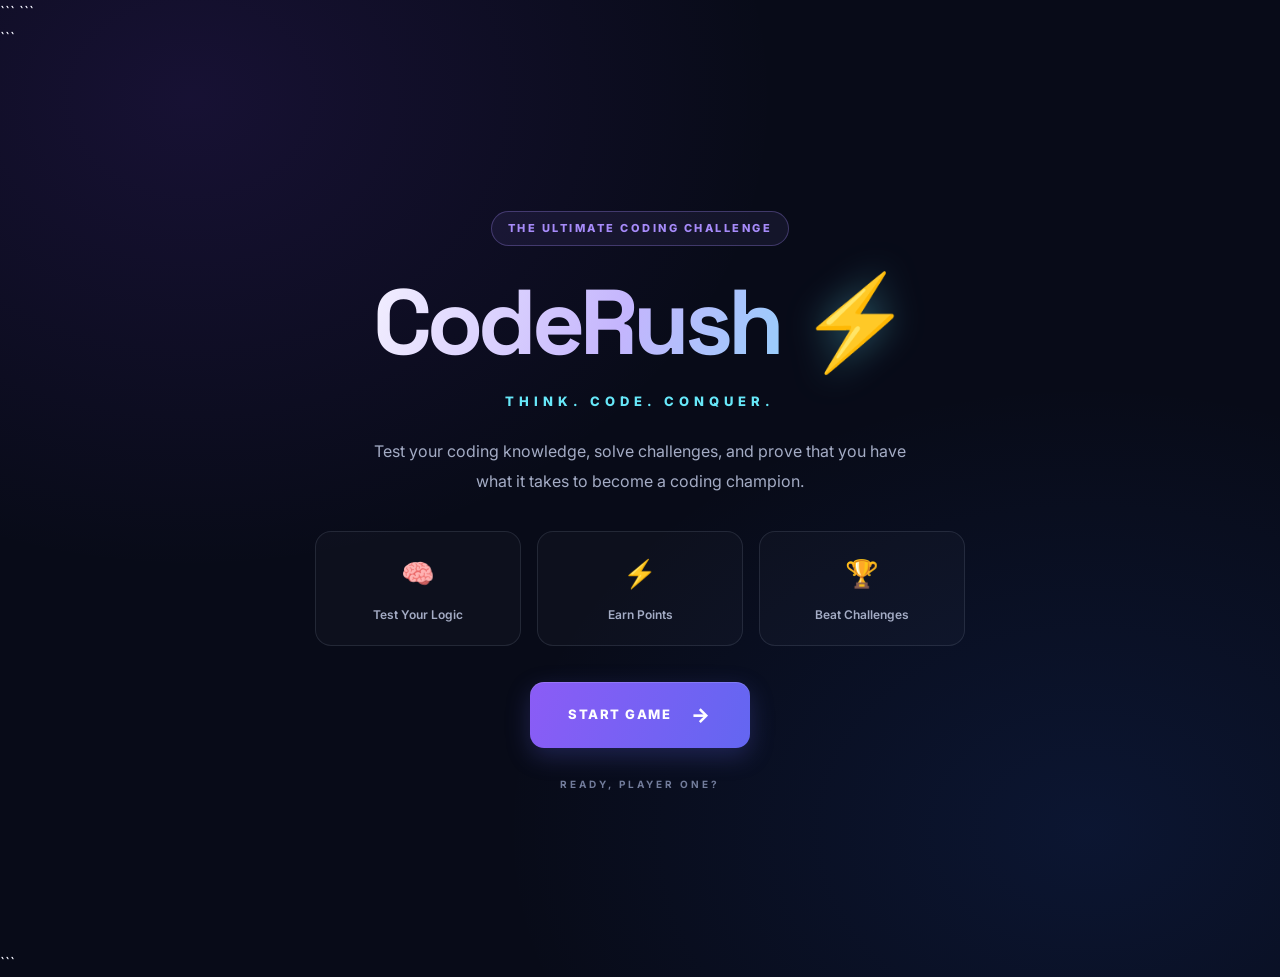
<file: index.html>
<!DOCTYPE html>

<html lang="en">
<head>
    <meta charset="UTF-8">
    <meta name="viewport" content="width=device-width, initial-scale=1.0">

```
<title>CodeRush ⚡ | Coding Challenge Game</title>

<link rel="stylesheet" href="css/style.css">
```

</head>

<body>
    <main class="app-container">

```
    <!-- LANDING SCREEN -->
    <section class="landing-screen">
        <div class="landing-content">
            <p class="game-label">THE ULTIMATE CODING CHALLENGE</p>

            <h1 class="game-title">CodeRush <span>⚡</span></h1>

            <p class="game-tagline">THINK. CODE. CONQUER.</p>

            <p class="game-description">
                Test your coding knowledge, solve challenges,
                and prove that you have what it takes to become
                a coding champion.
            </p>

            <div class="game-features">
                <div class="feature-card">
                    <span class="feature-icon">🧠</span>
                    <span>Test Your Logic</span>
                </div>

                <div class="feature-card">
                    <span class="feature-icon">⚡</span>
                    <span>Earn Points</span>
                </div>

                <div class="feature-card">
                    <span class="feature-icon">🏆</span>
                    <span>Beat Challenges</span>
                </div>
            </div>

            <button class="start-button" type="button">
                START GAME <span>→</span>
            </button>

            <p class="landing-footer">
                READY, PLAYER ONE?
            </p>
        </div>
    </section>
        <!-- LANGUAGE SELECTION SCREEN -->
        <section class="language-screen" style="display: none;">

            <div class="language-header">
                <p class="game-label">CHOOSE YOUR BATTLEFIELD</p>

                <h1 class="language-title">
                    Select Your <span>Language</span>
                </h1>

                <p class="language-description">
                    Pick a language, sharpen your skills, and conquer the challenges.
                </p>
            </div>

            <div class="language-grid">

                <button class="language-card" data-language="Python" type="button">
                    <span class="language-icon">🐍</span>
                    <span class="language-name">Python</span>
                    <span class="language-level">Beginner Friendly</span>
                </button>

                <button class="language-card" data-language="C" type="button">
                    <span class="language-icon">⚙️</span>
                    <span class="language-name">C</span>
                    <span class="language-level">Logic & Fundamentals</span>
                </button>

                <button class="language-card" data-language="C++" type="button">
                    <span class="language-icon">🚀</span>
                    <span class="language-name">C++</span>
                    <span class="language-level">Logic & OOP</span>
                </button>

                <button class="language-card" data-language="Java" type="button">
                    <span class="language-icon">☕</span>
                    <span class="language-name">Java</span>
                    <span class="language-level">Programming & OOP</span>
                </button>

                <button class="language-card" data-language="JavaScript" type="button">
                    <span class="language-icon">🌐</span>
                    <span class="language-name">JavaScript</span>
                    <span class="language-level">Web Programming</span>
                </button>

                <button class="language-card" data-language="SQL" type="button">
                    <span class="language-icon">🗃️</span>
                    <span class="language-name">SQL</span>
                    <span class="language-level">Database Challenges</span>
                </button>

            </div>

            <button class="back-button" type="button">
                ← BACK TO HOME
            </button>

        </section>
        <!-- END LANGUAGE SELECTION SCREEN -->
         
    <!-- GAME SCREEN -->
    <section class="game-screen" style="display: none;">

        <!-- GAME HEADER -->
    <header class="game-header">
        <p class="game-logo">CodeRush <span>⚡</span></p>
        <p class="game-level">LEVEL 1: CODE ROOKIE</p>

        <nav class="game-navigation">
            <button class="nav-button home-button" type="button">
                🏠 HOME
            </button>

            <button class="nav-button change-language-button" type="button">
                ⚡BACK TO LANGUAGES
            </button>
        </nav>
    </header>


        <!-- SCORE AND PROGRESS -->
        <div class="game-progress">
            <div class="progress-item">
                <span class="progress-label">QUESTION</span>
                <p>
                    <span id="question-number">1</span>
                    <span class="progress-divider">/</span>
                    <span id="total-questions">5</span>
                </p>

            </div>
            <div class="progress-item">
                <span class="progress-label">❤️ LIVES</span>
                <p><span id="lives">❤️ ❤️ ❤️</span></p>
            </div>

            <div class="progress-item">
                <span class="progress-label">🔥 STREAK</span>
                <p><span id="streak">0</span> <span class="score-unit">IN A ROW</span></p>
            </div>

            <div class="progress-item">
                <span class="progress-label">⏱️ TIME LEFT</span>
                <p><span id="timer">20</span> <span class="score-unit">SEC</span></p>
            </div>
            
            <div class="progress-bar-container">
                <div class="progress-bar" id="progress-bar"></div>
            </div>

            <div class="progress-item">
                <span class="progress-label">YOUR SCORE</span>
                <p><span id="score">0</span> <span class="score-unit">PTS</span></p>
            </div>

            <div class="progress-item">
                <span class="progress-label">GAME MODE</span>
                <p class="mode-name">PREDICT OUTPUT</p>
            </div>
        </div>

        <!-- QUESTION CARD -->
        <div class="question-card">

            <div class="question-heading">
                <span class="question-icon">🧠</span>
                <h2>Predict the Output</h2>
            </div>

            <p class="question-text">
                What will this Python code print?
            </p>

            <!-- JavaScript updates this code block -->
            <pre><code>name = "CodeRush"
```

print(name)</code></pre>

```
            <!-- JavaScript creates the answer buttons here -->
            <div class="answer-options">
                <button class="answer-button" type="button">Python</button>
                <button class="answer-button" type="button">CodeRush</button>
                <button class="answer-button" type="button">name</button>
                <button class="answer-button" type="button">Error</button>
            </div>

        </div>

        <footer class="game-footer">
            <p>⚡ THINK FAST. CODE SMART.</p>
            <p>EVERY CHALLENGE MAKES YOU STRONGER.</p>
        </footer>

    </section>

</main>

<!-- Load the questions before the game logic -->
<script src="js/questions.js"></script>
<script src="js/game.js"></script>
```

</body>
</html>
</file>
<file: css/style.css>
/* ==================================================
   CODERUSH — DESIGN SYSTEM
   Theme: Midnight Neon
================================================== */

@import url('https://fonts.googleapis.com/css2?family=Inter:wght@400;500;600;700;800&family=Space+Grotesk:wght@400;500;600;700&display=swap');


/* ==================================================
   1. GLOBAL VARIABLES
================================================== */

:root {
    --bg-primary: #080b18;
    --bg-secondary: #10152a;
    --bg-card: rgba(20, 27, 49, 0.88);

    --accent-purple: #a78bfa;
    --accent-blue: #60a5fa;
    --accent-cyan: #67e8f9;

    --text-primary: #f4f5ff;
    --text-secondary: #a4acc5;
    --text-muted: #727c9b;

    --border-color: rgba(148, 163, 184, 0.16);

    --success: #4ade80;
    --danger: #fb7185;

    --radius-small: 10px;
    --radius-medium: 16px;
    --radius-large: 24px;

    --transition: 0.25s ease;
}


/* ==================================================
   2. RESET AND BASE STYLES
================================================== */

* {
    box-sizing: border-box;
    margin: 0;
    padding: 0;
}

html {
    scroll-behavior: smooth;
}

body {
    min-height: 100vh;
    font-family: 'Inter', sans-serif;

    background:
        radial-gradient(
            ellipse at 15% 10%,
            rgba(124, 58, 237, 0.13),
            transparent 38%
        ),
        radial-gradient(
            ellipse at 85% 85%,
            rgba(37, 99, 235, 0.12),
            transparent 38%
        ),
        var(--bg-primary);

    color: var(--text-primary);
    line-height: 1.6;

    -webkit-font-smoothing: antialiased;
}

button {
    font: inherit;
}

button:focus-visible {
    outline: 3px solid var(--accent-cyan);
    outline-offset: 4px;
}

button:disabled {
    cursor: not-allowed;
}


/* ==================================================
   3. MAIN APPLICATION
================================================== */

.app-container {
    width: 100%;
    min-height: 100vh;
}


/* ==================================================
   4. LANDING SCREEN
================================================== */

.landing-screen {
    min-height: 100vh;

    display: flex;
    align-items: center;
    justify-content: center;

    padding: 48px 24px;
    text-align: center;
}

.landing-content {
    width: 100%;
    max-width: 850px;

    animation: fadeUp 0.7s ease both;
}

.game-label {
    display: inline-block;

    padding: 8px 16px;
    margin-bottom: 26px;

    border: 1px solid rgba(167, 139, 250, 0.3);
    border-radius: 100px;

    background: rgba(167, 139, 250, 0.08);

    color: var(--accent-purple);

    font-size: 11px;
    font-weight: 800;
    letter-spacing: 2.5px;
}

.game-title {
    margin-bottom: 8px;

    font-family: 'Space Grotesk', sans-serif;
    font-size: clamp(52px, 9vw, 92px);
    font-weight: 700;
    letter-spacing: -5px;
    line-height: 1.1;

    background: linear-gradient(
        110deg,
        #ffffff 10%,
        #c4b5fd 48%,
        #67e8f9 90%
    );

    -webkit-background-clip: text;
    background-clip: text;
    color: transparent;
}

.game-title span {
    display: inline-block;

    background: none;
    color: var(--accent-cyan);

    -webkit-text-fill-color: var(--accent-cyan);

    filter: drop-shadow(0 0 18px rgba(103, 232, 249, 0.35));
}

.game-tagline {
    margin-top: 18px;

    color: var(--accent-cyan);

    font-size: 13px;
    font-weight: 800;
    letter-spacing: 5px;
}

.game-description {
    max-width: 540px;

    margin: 24px auto 34px;

    color: var(--text-secondary);
    font-size: 16px;
    line-height: 1.9;
}


/* ==================================================
   5. LANDING PAGE FEATURE CARDS
================================================== */

.game-features {
    display: grid;
    grid-template-columns: repeat(3, minmax(0, 1fr));

    gap: 16px;

    max-width: 650px;
    margin: 0 auto 36px;
}

.feature-card {
    min-height: 115px;

    display: flex;
    flex-direction: column;
    align-items: center;
    justify-content: center;

    gap: 10px;
    padding: 18px 12px;

    border: 1px solid var(--border-color);
    border-radius: var(--radius-medium);

    background: rgba(255, 255, 255, 0.025);

    color: var(--text-secondary);
    font-size: 12px;
    font-weight: 600;

    transition:
        transform var(--transition),
        border-color var(--transition),
        background var(--transition);
}

.feature-card:hover {
    transform: translateY(-5px);

    border-color: rgba(167, 139, 250, 0.5);
    background: rgba(167, 139, 250, 0.07);
}

.feature-icon {
    font-size: 27px;
}


/* ==================================================
   6. BUTTONS
================================================== */

.start-button {
    min-width: 220px;

    display: inline-flex;
    align-items: center;
    justify-content: center;

    gap: 20px;
    padding: 17px 28px;

    border: none;
    border-radius: 14px;

    background: linear-gradient(
        110deg,
        #8b5cf6,
        #6366f1
    );

    color: white;

    font-size: 13px;
    font-weight: 800;
    letter-spacing: 1.5px;

    cursor: pointer;

    box-shadow:
        0 8px 25px rgba(99, 102, 241, 0.25),
        inset 0 1px 0 rgba(255, 255, 255, 0.15);

    transition:
        transform var(--transition),
        box-shadow var(--transition),
        filter var(--transition);
}

.start-button span {
    font-size: 20px;
    transition: transform var(--transition);
}

.start-button:hover {
    transform: translateY(-3px);

    filter: brightness(1.12);

    box-shadow:
        0 12px 35px rgba(99, 102, 241, 0.4),
        inset 0 1px 0 rgba(255, 255, 255, 0.2);
}

.start-button:hover span {
    transform: translateX(5px);
}

.start-button:active {
    transform: translateY(0);
}

.landing-footer {
    margin-top: 28px;

    color: var(--text-muted);

    font-size: 10px;
    font-weight: 700;
    letter-spacing: 3px;
}


/* ==================================================
   7. GAME SCREEN LAYOUT
================================================== */

.game-screen {
    width: 100%;
    max-width: 1000px;

    margin: 0 auto;
    padding: 36px 28px 24px;

    animation: fadeUp 0.4s ease both;
}


/* ==================================================
   8. GAME HEADER
================================================== */

.game-header {
    display: flex;
    align-items: center;
    justify-content: space-between;

    gap: 20px;
    margin-bottom: 32px;
    padding-bottom: 22px;

    border-bottom: 1px solid var(--border-color);
}

.game-logo {
    font-family: 'Space Grotesk', sans-serif;
    font-size: 23px;
    font-weight: 700;
    letter-spacing: -0.7px;
}

.game-logo span {
    color: var(--accent-cyan);
}

.game-level {
    padding: 8px 13px;

    border: 1px solid rgba(103, 232, 249, 0.2);
    border-radius: 8px;

    background: rgba(103, 232, 249, 0.06);

    color: var(--accent-cyan);

    font-size: 10px;
    font-weight: 800;
    letter-spacing: 1px;
}


/* ==================================================
   9. GAME STATS DASHBOARD
================================================== */

.game-progress {
    display: grid;
    grid-template-columns: repeat(4, minmax(0, 1fr));

    gap: 14px;
    margin-bottom: 24px;
}

.progress-item {
    min-width: 0;
    min-height: 105px;

    display: flex;
    flex-direction: column;
    justify-content: center;

    gap: 8px;
    padding: 17px;

    border: 1px solid var(--border-color);
    border-radius: var(--radius-medium);

    background: linear-gradient(
        145deg,
        rgba(26, 34, 59, 0.8),
        rgba(15, 20, 39, 0.8)
    );

    transition:
        border-color var(--transition),
        transform var(--transition);
}

.progress-item:hover {
    transform: translateY(-2px);
    border-color: rgba(167, 139, 250, 0.3);
}

.progress-label {
    color: var(--text-muted);

    font-size: 10px;
    font-weight: 800;
    letter-spacing: 1.1px;
}

.progress-item p {
    color: var(--text-primary);

    font-family: 'Space Grotesk', sans-serif;
    font-size: 23px;
    font-weight: 700;

    line-height: 1.4;
    overflow-wrap: anywhere;
}

.progress-divider {
    color: var(--text-muted);
}

.score-unit {
    color: var(--text-muted);

    font-family: 'Inter', sans-serif;
    font-size: 10px;
    font-weight: 700;
    letter-spacing: 0.8px;
}

.mode-name {
    color: var(--accent-purple) !important;

    font-family: 'Inter', sans-serif !important;
    font-size: 11px !important;
    font-weight: 800 !important;
    letter-spacing: 0.5px;
}


/* ==================================================
   10. PROGRESS BAR
================================================== */

.progress-bar-container {
    width: 100%;
    height: 6px;

    margin: 0 0 28px;

    overflow: hidden;

    border-radius: 100px;
    background: #222943;
}

.progress-bar {
    width: 0%;
    height: 100%;

    border-radius: inherit;

    background: linear-gradient(
        90deg,
        var(--accent-purple),
        var(--accent-blue),
        var(--accent-cyan)
    );

    box-shadow: 0 0 14px rgba(103, 232, 249, 0.35);

    transition: width 0.4s ease;
}


/* ==================================================
   11. QUESTION CARD
================================================== */

.question-card {
    padding: 34px;

    border: 1px solid var(--border-color);
    border-radius: var(--radius-large);

    background: var(--bg-card);

    box-shadow:
        0 20px 60px rgba(0, 0, 0, 0.18),
        inset 0 1px 0 rgba(255, 255, 255, 0.025);

    backdrop-filter: blur(16px);
}

.question-heading {
    display: flex;
    align-items: center;

    gap: 13px;
    margin-bottom: 16px;
}

.question-icon {
    width: 43px;
    height: 43px;

    display: flex;
    align-items: center;
    justify-content: center;

    flex-shrink: 0;

    border: 1px solid rgba(167, 139, 250, 0.2);
    border-radius: 12px;

    background: rgba(167, 139, 250, 0.1);

    font-size: 21px;
}

.question-card h2 {
    color: var(--text-primary);

    font-family: 'Space Grotesk', sans-serif;
    font-size: 23px;
    font-weight: 700;
    letter-spacing: -0.5px;
}

.question-text {
    margin: 12px 0 23px;

    color: var(--text-secondary);
    font-size: 14px;
    line-height: 1.8;
}


/* ==================================================
   12. CODE BLOCK
================================================== */

.question-card pre {
    position: relative;

    margin-bottom: 27px;
    padding: 24px;

    overflow-x: auto;

    border: 1px solid rgba(103, 232, 249, 0.12);
    border-radius: var(--radius-medium);

    background: #090d1b;

    color: #a5f3fc;

    font-family: 'Consolas', 'Courier New', monospace;
    font-size: 14px;
    line-height: 1.9;

    tab-size: 4;
}

.question-card pre code {
    font-family: inherit;
    white-space: pre;
}


/* ==================================================
   13. ANSWER OPTIONS
================================================== */

.answer-options {
    display: grid;
    grid-template-columns: repeat(2, minmax(0, 1fr));

    gap: 13px;
}

.answer-button {
    min-height: 60px;

    display: flex;
    align-items: center;

    padding: 17px 19px;

    border: 1px solid rgba(148, 163, 184, 0.2);
    border-radius: 12px;

    background: rgba(255, 255, 255, 0.025);

    color: #dbe4ff;

    font-size: 13px;
    font-weight: 600;
    text-align: left;

    overflow-wrap: anywhere;

    cursor: pointer;

    transition:
        transform var(--transition),
        border-color var(--transition),
        background var(--transition),
        box-shadow var(--transition);
}

.answer-button:hover:not(:disabled) {
    transform: translateY(-2px);

    border-color: rgba(167, 139, 250, 0.65);

    background: rgba(167, 139, 250, 0.09);

    box-shadow: 0 5px 18px rgba(0, 0, 0, 0.12);
}

.answer-button:disabled {
    cursor: default;
}


/* ==================================================
   14. ANSWER FEEDBACK
================================================== */

.answer-feedback {
    grid-column: 1 / -1;

    padding: 19px 21px;

    border: 1px solid rgba(103, 232, 249, 0.14);
    border-radius: 13px;

    background: rgba(103, 232, 249, 0.045);

    color: var(--text-secondary);

    font-size: 13px;
    line-height: 1.9;

    overflow-wrap: anywhere;

    animation: fadeUp 0.3s ease both;
}

.answer-feedback strong {
    display: inline-block;

    margin-bottom: 5px;

    color: var(--text-primary);
    font-size: 14px;
}


/* ==================================================
   15. NEXT QUESTION / RESTART BUTTON
================================================== */

.next-button {
    grid-column: 1 / -1;

    width: 100%;
    min-height: 54px;

    padding: 15px 20px;

    border: 1px solid rgba(103, 232, 249, 0.2);
    border-radius: 12px;

    background: linear-gradient(
        110deg,
        #67e8f9,
        #60a5fa
    );

    color: #07111f;

    font-size: 12px;
    font-weight: 800;
    letter-spacing: 1px;

    cursor: pointer;

    transition:
        transform var(--transition),
        box-shadow var(--transition),
        filter var(--transition);
}

.next-button:hover {
    transform: translateY(-2px);

    filter: brightness(1.07);

    box-shadow: 0 8px 24px rgba(96, 165, 250, 0.2);
}

.next-button:active {
    transform: translateY(0);
}


/* ==================================================
   16. LIVES DISPLAY
================================================== */

#lives {
    font-family: 'Inter', sans-serif;
    font-size: 17px;
    letter-spacing: 2px;
}


/* ==================================================
   17. TIMER
================================================== */

#timer {
    color: var(--accent-cyan);
    font-variant-numeric: tabular-nums;
}


/* ==================================================
   18. RESULTS SCREEN
================================================== */

.question-card > h2 {
    margin-bottom: 20px;
}

.question-card > p {
    margin-top: 13px;
    margin-bottom: 13px;

    color: var(--text-secondary);
    line-height: 1.8;
}

.question-card > p strong {
    color: var(--accent-cyan);
}

.question-card > .next-button {
    margin-top: 20px;
}


/* ==================================================
   19. GAME FOOTER
================================================== */

.game-footer {
    display: flex;
    align-items: center;
    justify-content: space-between;

    gap: 15px;
    margin-top: 27px;
    padding: 15px 3px;
}

.game-footer p {
    color: var(--text-muted);

    font-size: 9px;
    font-weight: 800;
    letter-spacing: 1.3px;
}


/* ==================================================
   20. ANIMATIONS
================================================== */

@keyframes fadeUp {
    from {
        opacity: 0;
        transform: translateY(12px);
    }

    to {
        opacity: 1;
        transform: translateY(0);
    }
}


/* ==================================================
   21. TABLET RESPONSIVENESS
================================================== */

@media (max-width: 760px) {

    .game-screen {
        padding: 27px 20px 20px;
    }

    .game-progress {
        grid-template-columns: repeat(2, minmax(0, 1fr));
        gap: 12px;
    }

    .progress-item {
        min-height: 95px;
    }

    .question-card {
        padding: 26px;
    }

    .game-footer {
        flex-direction: column;
        align-items: flex-start;
        gap: 8px;
    }
}


/* ==================================================
   22. MOBILE RESPONSIVENESS
================================================== */

@media (max-width: 480px) {

    .landing-screen {
        padding: 35px 19px;
    }

    .game-label {
        font-size: 9px;
        letter-spacing: 1.5px;
    }

    .game-title {
        font-size: 55px;
        letter-spacing: -3px;
    }

    .game-tagline {
        font-size: 10px;
        letter-spacing: 3px;
    }

    .game-description {
        font-size: 14px;
    }

    .game-features {
        gap: 9px;
    }

    .feature-card {
        min-height: 100px;
        padding: 12px 6px;

        font-size: 10px;
    }

    .feature-icon {
        font-size: 23px;
    }

    .start-button {
        width: 100%;
        max-width: 300px;
    }

    .game-screen {
        padding: 22px 15px;
    }

    .game-header {
        align-items: flex-start;
        gap: 12px;
        margin-bottom: 23px;
    }

    .game-logo {
        font-size: 20px;
    }

    .game-level {
        max-width: 155px;

        font-size: 9px;
        text-align: center;
    }

    .progress-item {
        min-height: 88px;
        padding: 13px;
    }

    .progress-label {
        font-size: 9px;
        letter-spacing: 0.7px;
    }

    .progress-item p {
        font-size: 20px;
    }

    .mode-name {
        font-size: 10px !important;
    }

    .question-card {
        padding: 20px 16px;
        border-radius: 18px;
    }

    .question-card h2 {
        font-size: 19px;
    }

    .question-icon {
        width: 38px;
        height: 38px;
        font-size: 18px;
    }

    .question-text {
        font-size: 13px;
    }

    .question-card pre {
        padding: 17px;
        font-size: 12px;
    }

    .answer-options {
        grid-template-columns: 1fr;
        gap: 10px;
    }

    .answer-button {
        min-height: 53px;
        padding: 15px;
    }

    .answer-feedback {
        padding: 15px;
        font-size: 12px;
    }

    .game-footer p {
        font-size: 8px;
        letter-spacing: 0.9px;
    }
}


/* ==================================================
   23. REDUCED MOTION ACCESSIBILITY
================================================== */

@media (prefers-reduced-motion: reduce) {

    *,
    *::before,
    *::after {
        scroll-behavior: auto !important;
        animation-duration: 0.01ms !important;
        animation-iteration-count: 1 !important;
        transition-duration: 0.01ms !important;
    }
}

/* =========================================
   LANGUAGE SELECTION SCREEN
========================================= */

.language-screen {
    width: 100%;
    max-width: 1100px;
    margin: 0 auto;
    padding: 40px 24px;
    animation: languageFadeIn 0.5s ease;
}

.language-header {
    text-align: center;
    margin-bottom: 40px;
}

.language-title {
    font-family: 'Space Grotesk', sans-serif;
    font-size: clamp(2rem, 5vw, 3.2rem);
    font-weight: 700;
    color: #ffffff;
    margin: 16px 0;
}

.language-title span {
    color: #00e5ff;
    text-shadow: 0 0 20px rgba(0, 229, 255, 0.35);
}

.language-description {
    color: #a5b4cc;
    font-size: 1rem;
    line-height: 1.7;
    max-width: 600px;
    margin: 0 auto;
}

/* LANGUAGE CARD GRID */

.language-grid {
    display: grid;
    grid-template-columns: repeat(3, minmax(0, 1fr));
    gap: 22px;
    margin-bottom: 35px;
}

/* INDIVIDUAL LANGUAGE CARD */

.language-card {
    position: relative;
    display: flex;
    flex-direction: column;
    align-items: center;
    justify-content: center;
    gap: 12px;

    min-height: 190px;
    padding: 25px 16px;

    background: linear-gradient(
        145deg,
        rgba(24, 31, 57, 0.95),
        rgba(13, 18, 36, 0.98)
    );

    border: 1px solid rgba(128, 145, 190, 0.2);
    border-radius: 18px;

    color: #ffffff;
    font-family: inherit;
    text-align: center;

    cursor: pointer;
    overflow: hidden;

    transition:
        transform 0.25s ease,
        border-color 0.25s ease,
        box-shadow 0.25s ease,
        background 0.25s ease;
}

/* Subtle glow inside each card */

.language-card::before {
    content: "";
    position: absolute;
    inset: 0;

    background: radial-gradient(
        circle at top,
        rgba(0, 229, 255, 0.09),
        transparent 70%
    );

    opacity: 0;
    transition: opacity 0.25s ease;
    pointer-events: none;
}

/* CARD HOVER EFFECT */

.language-card:hover {
    transform: translateY(-6px);
    border-color: #00e5ff;

    box-shadow:
        0 10px 30px rgba(0, 229, 255, 0.1),
        0 0 15px rgba(0, 229, 255, 0.06);
}

.language-card:hover::before {
    opacity: 1;
}

.language-card:focus-visible {
    outline: 2px solid #00e5ff;
    outline-offset: 4px;
}

/* LANGUAGE ICON */

.language-icon {
    font-size: 2.8rem;
    line-height: 1.2;
    transition: transform 0.25s ease;
}

.language-card:hover .language-icon {
    transform: scale(1.12);
}

/* LANGUAGE NAME */

.language-name {
    font-family: 'Space Grotesk', sans-serif;
    font-size: 1.35rem;
    font-weight: 700;
    letter-spacing: 0.3px;
}

/* LANGUAGE DESCRIPTION */

.language-level {
    color: #a5b4cc;
    font-size: 0.82rem;
    line-height: 1.5;
}

/* BACK BUTTON */

.back-button {
    display: block;
    margin: 0 auto;
    padding: 13px 22px;

    background: transparent;
    border: 1px solid rgba(128, 145, 190, 0.35);
    border-radius: 10px;

    color: #c5cee0;
    font-family: inherit;
    font-size: 0.85rem;
    font-weight: 600;
    letter-spacing: 1px;

    cursor: pointer;

    transition:
        color 0.2s ease,
        border-color 0.2s ease,
        background 0.2s ease;
}

.back-button:hover {
    color: #00e5ff;
    border-color: #00e5ff;
    background: rgba(0, 229, 255, 0.05);
}

/* SCREEN ANIMATION */

@keyframes languageFadeIn {
    from {
        opacity: 0;
        transform: translateY(12px);
    }

    to {
        opacity: 1;
        transform: translateY(0);
    }
}

/* TABLET */

@media (max-width: 850px) {
    .language-grid {
        grid-template-columns: repeat(2, minmax(0, 1fr));
        gap: 16px;
    }

    .language-card {
        min-height: 175px;
    }
}

/* MOBILE */

@media (max-width: 480px) {
    .language-screen {
        padding: 30px 16px;
    }

    .language-header {
        margin-bottom: 28px;
    }

    .language-grid {
        grid-template-columns: repeat(2, minmax(0, 1fr));
        gap: 12px;
    }

    .language-card {
        min-height: 155px;
        padding: 18px 10px;
        gap: 10px;
        border-radius: 14px;
    }

    .language-icon {
        font-size: 2.2rem;
    }

    .language-name {
        font-size: 1.1rem;
    }

    .language-level {
        font-size: 0.73rem;
    }

    .language-description {
        font-size: 0.9rem;
    }

    .back-button {
        width: 100%;
        max-width: 280px;
    }
}

/* RESPECT REDUCED-MOTION PREFERENCES */

@media (prefers-reduced-motion: reduce) {
    .language-screen,
    .language-card,
    .language-card::before,
    .language-icon,
    .back-button {
        animation: none;
        transition: none;
    }

    .language-card:hover {
        transform: none;
    }
}

/* GAME NAVIGATION BUTTONS */

.game-navigation {
    display: flex;
    justify-content: flex-end;
    flex-wrap: wrap;
    gap: 12px;
    margin-top: 16px;
}

.nav-button {
    padding: 10px 16px;
    border: 1px solid rgba(128, 145, 190, 0.35);
    border-radius: 10px;
    background: rgba(24, 31, 57, 0.85);
    color: #c5cee0;
    font-family: inherit;
    font-size: 0.8rem;
    font-weight: 600;
    cursor: pointer;
    transition: border-color 0.2s ease, color 0.2s ease;
}

.nav-button:hover {
    color: #00e5ff;
    border-color: #00e5ff;
}

.nav-button:focus-visible {
    outline: 2px solid #00e5ff;
    outline-offset: 3px;
}

@media (max-width: 480px) {
    .game-navigation {
        justify-content: center;
    }

    .nav-button {
        flex: 1;
        min-height: 44px;
    }
}
</file>
